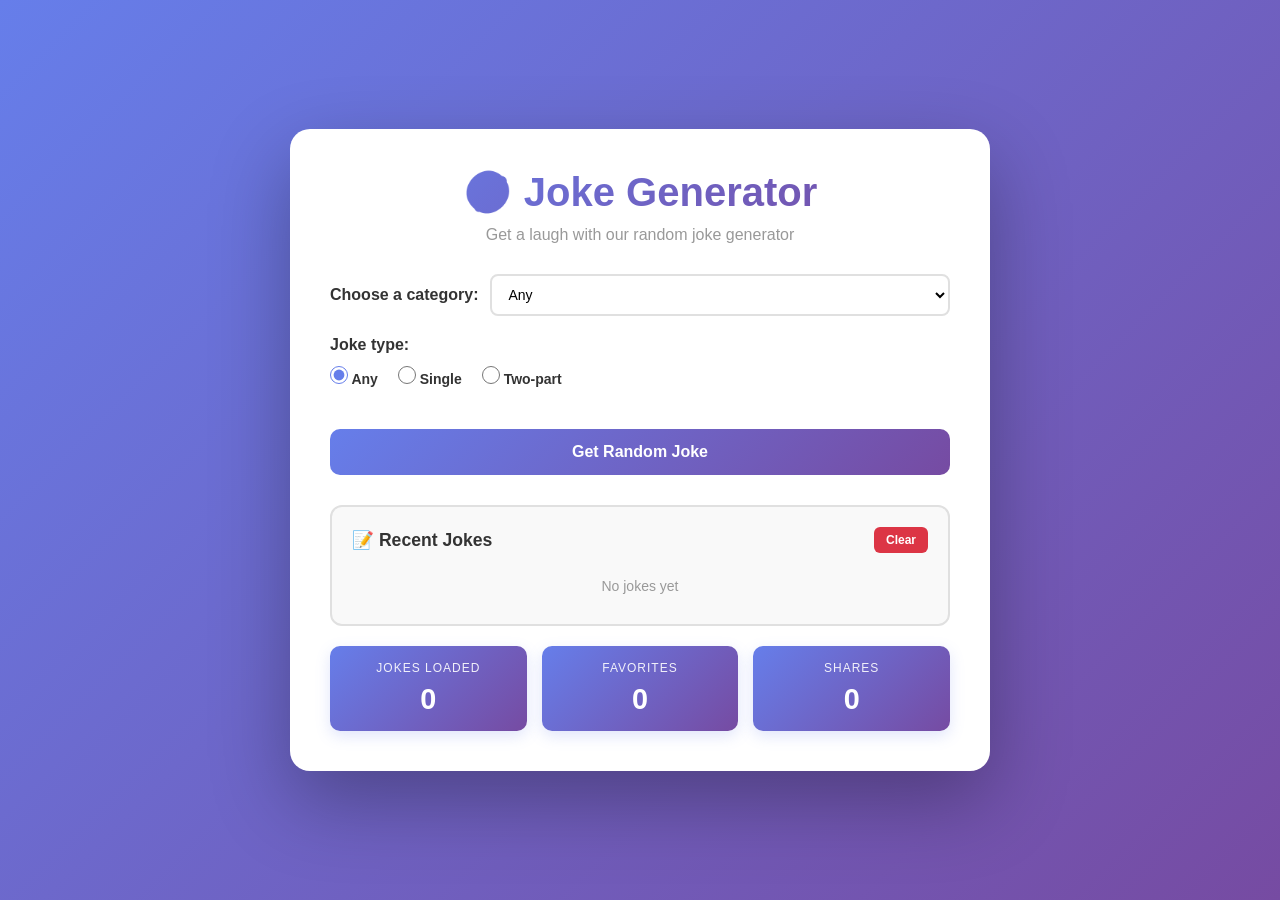
<file: joke-generator/index.html>
<!DOCTYPE html>
<html lang="en">
<head>
    <meta charset="UTF-8">
    <meta name="viewport" content="width=device-width, initial-scale=1.0">
    <title>Random Joke Generator</title>
    <link rel="stylesheet" href="styles.css">
</head>
<body>
    <div class="container">
        <div class="joke-generator">
            <!-- Header -->
            <div class="header">
                <h1>🤣 Joke Generator</h1>
                <p class="tagline">Get a laugh with our random joke generator</p>
            </div>

            <!-- Category Selection -->
            <div class="category-section">
                <label for="categorySelect">Choose a category:</label>
                <select id="categorySelect" class="category-select">
                    <option value="Any">Any</option>
                    <option value="General">General</option>
                    <option value="Programming">Programming</option>
                    <option value="Knock-knock">Knock-knock</option>
                    <option value="Custom">Custom</option>
                </select>
            </div>

            <!-- Type Selection -->
            <div class="type-section">
                <label>Joke type:</label>
                <div class="radio-group">
                    <label class="radio-label">
                        <input type="radio" name="jokeType" value="any" checked>
                        <span>Any</span>
                    </label>
                    <label class="radio-label">
                        <input type="radio" name="jokeType" value="single">
                        <span>Single</span>
                    </label>
                    <label class="radio-label">
                        <input type="radio" name="jokeType" value="twopart">
                        <span>Two-part</span>
                    </label>
                </div>
            </div>

            <!-- Loading State -->
            <div id="loadingSpinner" class="loading-spinner hidden">
                <div class="spinner"></div>
                <p>Loading a joke for you...</p>
            </div>

            <!-- Joke Display -->
            <div id="jokeContainer" class="joke-container hidden">
                <div class="joke-card">
                    <div id="jokeContent" class="joke-content"></div>
                    
                    <!-- For Two-part Jokes -->
                    <button id="showDeliveryBtn" class="show-delivery-btn hidden">
                        Show Punchline 😄
                    </button>
                </div>
            </div>

            <!-- Error Message -->
            <div id="errorMessage" class="error-message hidden"></div>

            <!-- Buttons Section -->
            <div class="buttons-section">
                <button id="getJokeBtn" class="get-joke-btn">Get Random Joke</button>
                <button id="copyJokeBtn" class="copy-joke-btn hidden">📋 Copy Joke</button>
                <button id="shareJokeBtn" class="share-joke-btn hidden">📤 Share</button>
            </div>

            <!-- Joke History -->
            <div class="history-section">
                <div class="history-header">
                    <h3>📝 Recent Jokes</h3>
                    <button id="clearHistoryBtn" class="clear-history-btn">Clear</button>
                </div>
                <ul id="jokeHistory" class="joke-history"></ul>
            </div>

            <!-- Stats -->
            <div class="stats-section">
                <div class="stat-item">
                    <p class="stat-label">Jokes Loaded</p>
                    <p id="jokeCount" class="stat-value">0</p>
                </div>
                <div class="stat-item">
                    <p class="stat-label">Favorites</p>
                    <p id="favoriteCount" class="stat-value">0</p>
                </div>
                <div class="stat-item">
                    <p class="stat-label">Shares</p>
                    <p id="shareCount" class="stat-value">0</p>
                </div>
            </div>
        </div>
    </div>

    <script src="script.js"></script>
</body>
</html>
</file>
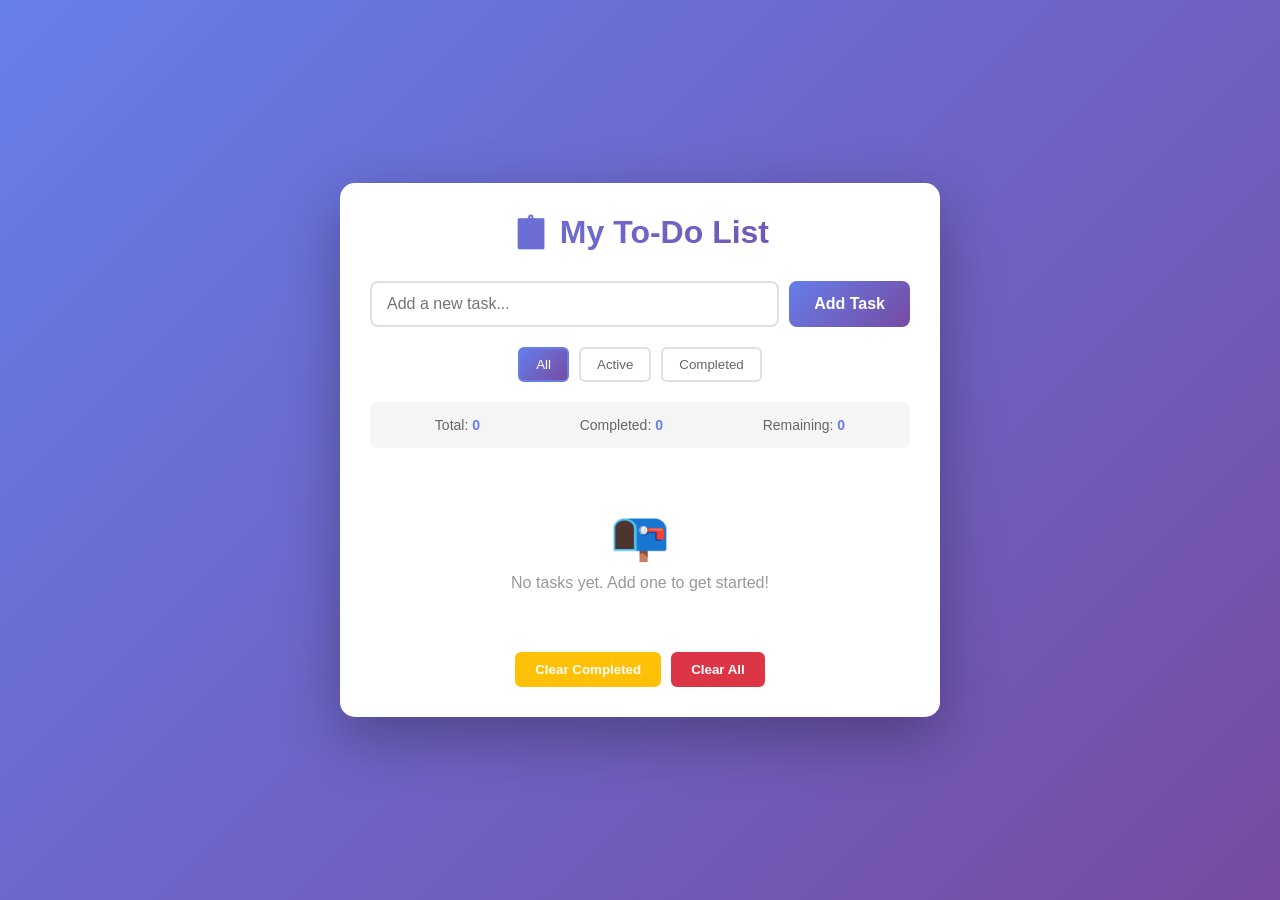
<file: todo-app/index.html>
<!DOCTYPE html>
<html lang="en">
<head>
    <meta charset="UTF-8">
    <meta name="viewport" content="width=device-width, initial-scale=1.0">
    <title>To-Do List Application</title>
    <link rel="stylesheet" href="styles.css">
</head>
<body>
    <div class="container">
        <div class="todo-app">
            <h1>📋 My To-Do List</h1>
            
            <div class="input-section">
                <input 
                    type="text" 
                    id="todoInput" 
                    placeholder="Add a new task..."
                    class="todo-input"
                >
                <button id="addBtn" class="add-btn">Add Task</button>
            </div>

            <div class="filter-section">
                <button class="filter-btn active" data-filter="all">All</button>
                <button class="filter-btn" data-filter="active">Active</button>
                <button class="filter-btn" data-filter="completed">Completed</button>
            </div>

            <div class="stats-section">
                <p>Total: <span id="totalCount">0</span></p>
                <p>Completed: <span id="completedCount">0</span></p>
                <p>Remaining: <span id="remainingCount">0</span></p>
            </div>

            <ul id="todoList" class="todo-list"></ul>

            <div class="action-section">
                <button id="clearCompletedBtn" class="clear-btn">Clear Completed</button>
                <button id="clearAllBtn" class="clear-all-btn">Clear All</button>
            </div>
        </div>
    </div>

    <script src="script.js"></script>
</body>
</html>
</file>
<file: joke-generator/styles.css>
* {
    margin: 0;
    padding: 0;
    box-sizing: border-box;
}

body {
    font-family: 'Segoe UI', Tahoma, Geneva, Verdana, sans-serif;
    background: linear-gradient(135deg, #667eea 0%, #764ba2 100%);
    min-height: 100vh;
    display: flex;
    justify-content: center;
    align-items: center;
    padding: 20px;
}

.container {
    width: 100%;
    max-width: 700px;
}

.joke-generator {
    background: white;
    border-radius: 20px;
    box-shadow: 0 30px 80px rgba(0, 0, 0, 0.3);
    padding: 40px;
    animation: slideIn 0.4s ease-in-out;
}

@keyframes slideIn {
    from {
        opacity: 0;
        transform: translateY(30px);
    }
    to {
        opacity: 1;
        transform: translateY(0);
    }
}

/* Header */
.header {
    text-align: center;
    margin-bottom: 30px;
}

.header h1 {
    font-size: 2.5em;
    background: linear-gradient(135deg, #667eea 0%, #764ba2 100%);
    -webkit-background-clip: text;
    -webkit-text-fill-color: transparent;
    background-clip: text;
    margin-bottom: 10px;
    animation: bounce 2s infinite;
}

@keyframes bounce {
    0%, 100% { transform: translateY(0); }
    50% { transform: translateY(-10px); }
}

.tagline {
    color: #999;
    font-size: 16px;
    font-weight: 500;
}

/* Category Section */
.category-section {
    margin-bottom: 20px;
    display: flex;
    align-items: center;
    gap: 12px;
}

.category-section label {
    font-weight: 600;
    color: #333;
    white-space: nowrap;
}

.category-select {
    flex: 1;
    padding: 10px 12px;
    border: 2px solid #e0e0e0;
    border-radius: 8px;
    font-size: 14px;
    cursor: pointer;
    transition: all 0.3s ease;
    background: white;
}

.category-select:hover {
    border-color: #667eea;
}

.category-select:focus {
    outline: none;
    border-color: #667eea;
    box-shadow: 0 0 0 3px rgba(102, 126, 234, 0.1);
}

/* Type Section */
.type-section {
    margin-bottom: 30px;
}

.type-section label {
    font-weight: 600;
    color: #333;
    display: block;
    margin-bottom: 12px;
}

.radio-group {
    display: flex;
    gap: 20px;
}

.radio-label {
    display: flex;
    align-items: center;
    gap: 8px;
    cursor: pointer;
    font-size: 14px;
    color: #666;
    user-select: none;
    transition: all 0.3s ease;
}

.radio-label:hover {
    color: #333;
}

.radio-label input[type="radio"] {
    cursor: pointer;
    accent-color: #667eea;
    width: 18px;
    height: 18px;
}

/* Loading Spinner */
.loading-spinner {
    text-align: center;
    padding: 60px 20px;
}

.spinner {
    border: 4px solid #f3f3f3;
    border-top: 4px solid #667eea;
    border-radius: 50%;
    width: 50px;
    height: 50px;
    animation: spin 1s linear infinite;
    margin: 0 auto 20px;
}

@keyframes spin {
    0% { transform: rotate(0deg); }
    100% { transform: rotate(360deg); }
}

.loading-spinner p {
    color: #667eea;
    font-weight: 600;
}

.hidden {
    display: none !important;
}

/* Joke Container */
.joke-container {
    margin-bottom: 30px;
    animation: fadeIn 0.5s ease;
}

@keyframes fadeIn {
    from {
        opacity: 0;
    }
    to {
        opacity: 1;
    }
}

.joke-card {
    background: linear-gradient(135deg, #667eea 0%, #764ba2 100%);
    border-radius: 15px;
    padding: 30px;
    color: white;
    box-shadow: 0 15px 40px rgba(102, 126, 234, 0.3);
}

.joke-content {
    font-size: 1.3em;
    line-height: 1.6;
    margin-bottom: 20px;
    min-height: 60px;
    word-wrap: break-word;
}

.joke-setup {
    font-weight: 600;
    margin-bottom: 15px;
}

.joke-delivery {
    margin-top: 15px;
    padding-top: 15px;
    border-top: 2px solid rgba(255, 255, 255, 0.3);
    font-weight: 600;
    animation: slideInUp 0.4s ease;
}

@keyframes slideInUp {
    from {
        opacity: 0;
        transform: translateY(20px);
    }
    to {
        opacity: 1;
        transform: translateY(0);
    }
}

.show-delivery-btn {
    background: rgba(255, 255, 255, 0.2);
    border: 2px solid white;
    color: white;
    padding: 12px 20px;
    border-radius: 8px;
    font-size: 14px;
    font-weight: 600;
    cursor: pointer;
    transition: all 0.3s ease;
    width: 100%;
}

.show-delivery-btn:hover {
    background: rgba(255, 255, 255, 0.3);
    transform: translateY(-2px);
}

.show-delivery-btn:active {
    transform: translateY(0);
}

/* Error Message */
.error-message {
    color: #dc3545;
    padding: 15px 20px;
    background: #f8d7da;
    border-radius: 8px;
    border-left: 4px solid #dc3545;
    margin-bottom: 20px;
    animation: slideDown 0.3s ease;
}

@keyframes slideDown {
    from {
        opacity: 0;
        transform: translateY(-20px);
    }
    to {
        opacity: 1;
        transform: translateY(0);
    }
}

/* Buttons Section */
.buttons-section {
    display: flex;
    gap: 12px;
    flex-wrap: wrap;
    margin-bottom: 30px;
}

.get-joke-btn,
.copy-joke-btn,
.share-joke-btn {
    padding: 14px 24px;
    border: none;
    border-radius: 10px;
    font-size: 16px;
    font-weight: 600;
    cursor: pointer;
    transition: all 0.3s ease;
}

.get-joke-btn {
    flex: 1;
    background: linear-gradient(135deg, #667eea 0%, #764ba2 100%);
    color: white;
    min-width: 150px;
}

.get-joke-btn:hover {
    transform: translateY(-2px);
    box-shadow: 0 10px 25px rgba(102, 126, 234, 0.3);
}

.get-joke-btn:active {
    transform: translateY(0);
}

.copy-joke-btn,
.share-joke-btn {
    background: #f5f5f5;
    border: 2px solid #e0e0e0;
    color: #333;
    flex: 1;
}

.copy-joke-btn:hover,
.share-joke-btn:hover {
    background: #efefef;
    border-color: #667eea;
    transform: translateY(-2px);
}

/* History Section */
.history-section {
    background: #f9f9f9;
    border-radius: 12px;
    padding: 20px;
    margin-bottom: 20px;
    border: 2px solid #e0e0e0;
}

.history-header {
    display: flex;
    justify-content: space-between;
    align-items: center;
    margin-bottom: 15px;
}

.history-header h3 {
    color: #333;
    font-size: 1.1em;
}

.clear-history-btn {
    padding: 6px 12px;
    background: #dc3545;
    color: white;
    border: none;
    border-radius: 6px;
    font-size: 12px;
    font-weight: 600;
    cursor: pointer;
    transition: all 0.3s ease;
}

.clear-history-btn:hover {
    background: #c82333;
}

.joke-history {
    list-style: none;
    max-height: 200px;
    overflow-y: auto;
}

.joke-history::-webkit-scrollbar {
    width: 6px;
}

.joke-history::-webkit-scrollbar-track {
    background: #f1f1f1;
    border-radius: 10px;
}

.joke-history::-webkit-scrollbar-thumb {
    background: #667eea;
    border-radius: 10px;
}

.history-item {
    padding: 10px;
    border-bottom: 1px solid #e0e0e0;
    font-size: 14px;
    color: #666;
    cursor: pointer;
    transition: all 0.2s ease;
}

.history-item:hover {
    background: white;
    color: #333;
    padding-left: 15px;
}

.history-item:last-child {
    border-bottom: none;
}

.empty-history {
    text-align: center;
    color: #999;
    padding: 10px;
    font-size: 14px;
}

/* Stats Section */
.stats-section {
    display: grid;
    grid-template-columns: repeat(3, 1fr);
    gap: 15px;
}

.stat-item {
    background: linear-gradient(135deg, #667eea 0%, #764ba2 100%);
    border-radius: 10px;
    padding: 15px;
    text-align: center;
    color: white;
    box-shadow: 0 5px 15px rgba(102, 126, 234, 0.2);
}

.stat-label {
    font-size: 12px;
    opacity: 0.9;
    margin-bottom: 8px;
    text-transform: uppercase;
    letter-spacing: 1px;
}

.stat-value {
    font-size: 1.8em;
    font-weight: 700;
}

/* Responsive Design */
@media (max-width: 600px) {
    .joke-generator {
        padding: 20px;
    }

    .header h1 {
        font-size: 1.8em;
    }

    .joke-card {
        padding: 20px;
    }

    .joke-content {
        font-size: 1.1em;
    }

    .buttons-section {
        flex-direction: column;
    }

    .get-joke-btn,
    .copy-joke-btn,
    .share-joke-btn {
        width: 100%;
    }

    .category-section {
        flex-direction: column;
        align-items: flex-start;
    }

    .radio-group {
        flex-wrap: wrap;
        gap: 15px;
    }

    .stats-section {
        grid-template-columns: 1fr;
    }
}
</file>
<file: todo-app/styles.css>
* {
    margin: 0;
    padding: 0;
    box-sizing: border-box;
}

body {
    font-family: 'Segoe UI', Tahoma, Geneva, Verdana, sans-serif;
    background: linear-gradient(135deg, #667eea 0%, #764ba2 100%);
    min-height: 100vh;
    display: flex;
    justify-content: center;
    align-items: center;
    padding: 20px;
}

.container {
    width: 100%;
    max-width: 600px;
}

.todo-app {
    background: white;
    border-radius: 15px;
    box-shadow: 0 20px 60px rgba(0, 0, 0, 0.3);
    padding: 30px;
    animation: slideIn 0.3s ease-in-out;
}

@keyframes slideIn {
    from {
        opacity: 0;
        transform: translateY(20px);
    }
    to {
        opacity: 1;
        transform: translateY(0);
    }
}

h1 {
    color: #333;
    text-align: center;
    margin-bottom: 30px;
    font-size: 2em;
    background: linear-gradient(135deg, #667eea 0%, #764ba2 100%);
    -webkit-background-clip: text;
    -webkit-text-fill-color: transparent;
    background-clip: text;
}

/* Input Section */
.input-section {
    display: flex;
    gap: 10px;
    margin-bottom: 20px;
}

.todo-input {
    flex: 1;
    padding: 12px 15px;
    border: 2px solid #e0e0e0;
    border-radius: 8px;
    font-size: 16px;
    transition: all 0.3s ease;
}

.todo-input:focus {
    outline: none;
    border-color: #667eea;
    box-shadow: 0 0 0 3px rgba(102, 126, 234, 0.1);
}

.add-btn {
    padding: 12px 25px;
    background: linear-gradient(135deg, #667eea 0%, #764ba2 100%);
    color: white;
    border: none;
    border-radius: 8px;
    font-size: 16px;
    font-weight: 600;
    cursor: pointer;
    transition: transform 0.2s ease, box-shadow 0.2s ease;
}

.add-btn:hover {
    transform: translateY(-2px);
    box-shadow: 0 10px 20px rgba(102, 126, 234, 0.3);
}

.add-btn:active {
    transform: translateY(0);
}

/* Filter Section */
.filter-section {
    display: flex;
    gap: 10px;
    margin-bottom: 20px;
    justify-content: center;
}

.filter-btn {
    padding: 8px 16px;
    border: 2px solid #e0e0e0;
    background: white;
    border-radius: 6px;
    cursor: pointer;
    transition: all 0.3s ease;
    font-weight: 500;
    color: #666;
}

.filter-btn:hover {
    border-color: #667eea;
    color: #667eea;
}

.filter-btn.active {
    background: linear-gradient(135deg, #667eea 0%, #764ba2 100%);
    color: white;
    border-color: #667eea;
}

/* Stats Section */
.stats-section {
    display: flex;
    justify-content: space-around;
    padding: 15px;
    background: #f5f5f5;
    border-radius: 8px;
    margin-bottom: 20px;
    font-size: 14px;
}

.stats-section p {
    color: #666;
}

.stats-section span {
    font-weight: 700;
    color: #667eea;
}

/* Todo List */
.todo-list {
    list-style: none;
    margin-bottom: 20px;
    max-height: 400px;
    overflow-y: auto;
}

.todo-list::-webkit-scrollbar {
    width: 8px;
}

.todo-list::-webkit-scrollbar-track {
    background: #f1f1f1;
    border-radius: 10px;
}

.todo-list::-webkit-scrollbar-thumb {
    background: #667eea;
    border-radius: 10px;
}

.todo-item {
    display: flex;
    align-items: center;
    padding: 15px;
    background: #f9f9f9;
    border-radius: 8px;
    margin-bottom: 10px;
    transition: all 0.3s ease;
    animation: todoAppear 0.3s ease;
}

@keyframes todoAppear {
    from {
        opacity: 0;
        transform: translateX(-20px);
    }
    to {
        opacity: 1;
        transform: translateX(0);
    }
}

.todo-item:hover {
    background: #f0f0f0;
    box-shadow: 0 3px 10px rgba(0, 0, 0, 0.1);
}

.todo-item.completed {
    opacity: 0.7;
}

.todo-item.completed .todo-text {
    text-decoration: line-through;
    color: #999;
}

.checkbox {
    width: 20px;
    height: 20px;
    margin-right: 15px;
    cursor: pointer;
    accent-color: #667eea;
}

.todo-text {
    flex: 1;
    color: #333;
    font-size: 16px;
    word-break: break-word;
}

.todo-actions {
    display: flex;
    gap: 8px;
}

.edit-btn,
.delete-btn {
    padding: 6px 12px;
    border: none;
    border-radius: 5px;
    cursor: pointer;
    font-size: 12px;
    font-weight: 600;
    transition: all 0.2s ease;
}

.edit-btn {
    background: #ffc107;
    color: white;
}

.edit-btn:hover {
    background: #ffb300;
    transform: scale(1.05);
}

.delete-btn {
    background: #dc3545;
    color: white;
}

.delete-btn:hover {
    background: #c82333;
    transform: scale(1.05);
}

/* Edit Mode */
.todo-item.edit-mode {
    flex-wrap: wrap;
}

.edit-input {
    flex: 1;
    padding: 8px 12px;
    border: 2px solid #667eea;
    border-radius: 5px;
    font-size: 16px;
    margin-right: 10px;
}

.save-btn {
    padding: 6px 12px;
    background: #28a745;
    color: white;
    border: none;
    border-radius: 5px;
    cursor: pointer;
    font-weight: 600;
    transition: all 0.2s ease;
}

.save-btn:hover {
    background: #218838;
}

.cancel-btn {
    padding: 6px 12px;
    background: #6c757d;
    color: white;
    border: none;
    border-radius: 5px;
    cursor: pointer;
    font-weight: 600;
    transition: all 0.2s ease;
}

.cancel-btn:hover {
    background: #5a6268;
}

/* Empty State */
.empty-state {
    text-align: center;
    padding: 40px 20px;
    color: #999;
}

.empty-state-icon {
    font-size: 3em;
    margin-bottom: 10px;
}

.empty-state p {
    font-size: 16px;
}

/* Action Section */
.action-section {
    display: flex;
    gap: 10px;
    justify-content: center;
}

.clear-btn,
.clear-all-btn {
    padding: 10px 20px;
    border: none;
    border-radius: 6px;
    cursor: pointer;
    font-weight: 600;
    transition: all 0.3s ease;
}

.clear-btn {
    background: #ffc107;
    color: white;
}

.clear-btn:hover {
    background: #ffb300;
    transform: translateY(-2px);
}

.clear-all-btn {
    background: #dc3545;
    color: white;
}

.clear-all-btn:hover {
    background: #c82333;
    transform: translateY(-2px);
}

/* Responsive Design */
@media (max-width: 600px) {
    .todo-app {
        padding: 20px;
    }

    h1 {
        font-size: 1.5em;
        margin-bottom: 20px;
    }

    .input-section {
        flex-direction: column;
    }

    .add-btn {
        width: 100%;
    }

    .filter-section {
        flex-wrap: wrap;
    }

    .stats-section {
        flex-direction: column;
        gap: 10px;
    }

    .action-section {
        flex-direction: column;
    }

    .clear-btn,
    .clear-all-btn {
        width: 100%;
    }
}
</file>
